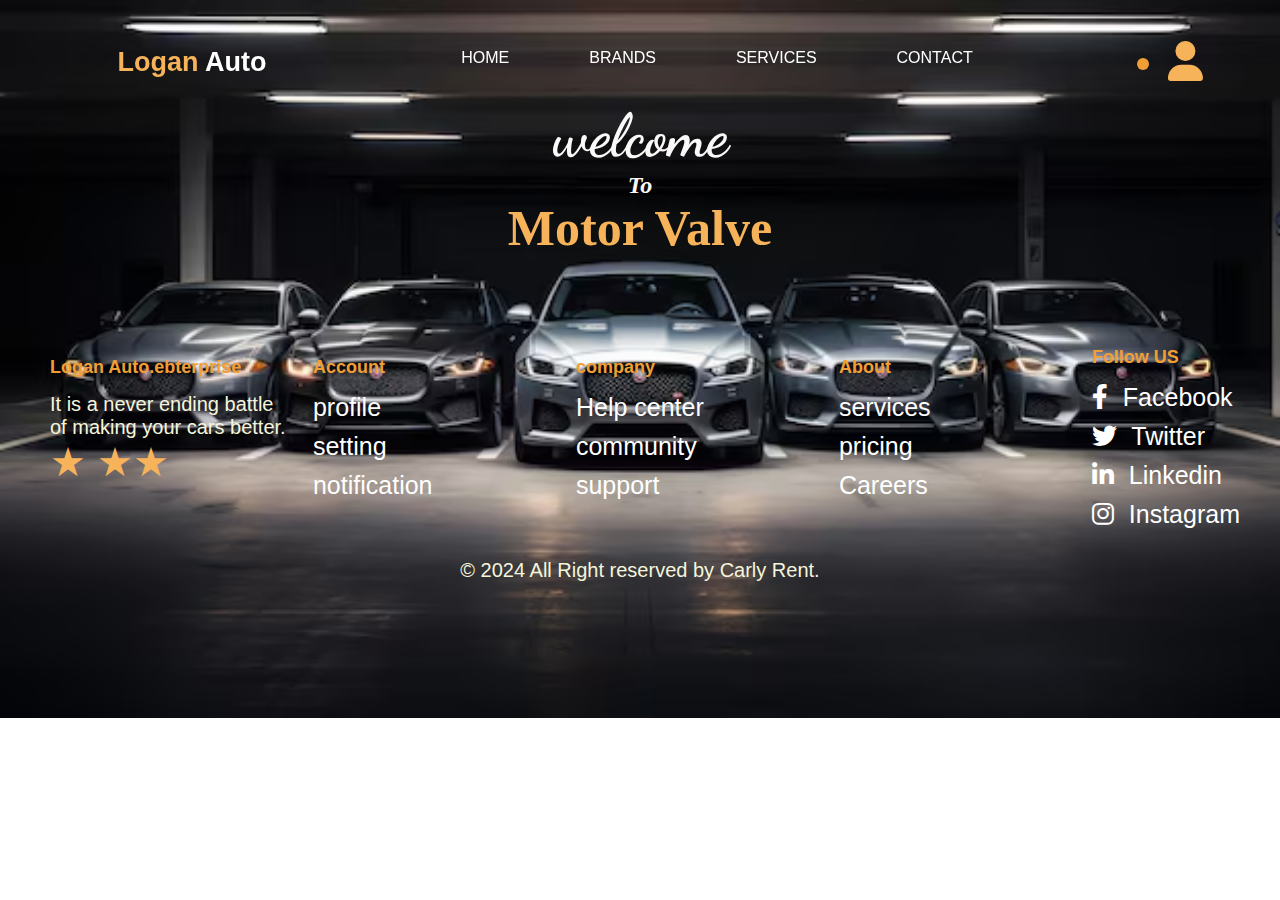
<file: index.html>
<!DOCTYPE html>
<html lang="en">
<head>
    <meta charset="UTF-8">
    <meta name="viewport" content="width=device-width, initial-scale=1.0">
    <title>Document</title>
       <!-- Link to your custom CSS -->
       <link rel="stylesheet" href="stayle.css">
       <a  id="Brand"> </a>
       <a href="Service.html"></a>
       <link rel="preconnect" href="https://fonts.googleapis.com">
       <link rel="preconnect" href="https://fonts.gstatic.com" crossorigin>
       <link href="https://fonts.googleapis.com/css2?family=Dancing+Script:wght@400..700&display=swap" rel="stylesheet">
       
</head>
<body>
   
   
    
      <!-- Fontshare link for custom font -->
      <link href="https://api.fontshare.com/v2/css?f[]=clash-display@300&display=swap" rel="stylesheet">
      
      <!-- FontAwesome link for icons -->
      <link href="https://cdnjs.cloudflare.com/ajax/libs/font-awesome/6.0.0-beta3/css/all.min.css" rel="stylesheet">

    
    

      <nav>
         
        <header>
            <h2><span>Logan</span> Auto</h2>
          
        </header>
  
          <!-- Navigation menu -->
          <ul class="nav-wrapper">
              <li><a href="index.html">HOME</a></li>
              <li><a href="Brand.html">BRANDS</a></li>
              <li><a href="Service.html">SERVICES</a></li>
              <li><a href="Contact.html">CONTACT</a></li>
          </ul>
  
        
         <ul class="user">
            <li><a href="sign.html"><i class="fas fa-user"></i></a></li>
         </ul>
      </nav>


  <!-- hero section -->
    <div class="hero">
        <h3>welcome </h3>
        <h2>To</h2>
       <h1>Motor</span> Valve</h1>
    </div>

    
 <!-- footer -->
    <footer>
        
     <footer class="footer">
        
        <div class="container">
            <div class="row">
              <div class="column">
                   <h3> Logan Auto.ebterprise</h3>
                   <p>It is a never ending battle of making your cars better. <span>&bigstar; &bigstar;&bigstar;</span></p>
                  

               </div>

                <div class="column">
                      <h3>Account</h3>
                 <ul>
                        <li><a href="">profile</a></li>
                        <li><a href="">setting</a></li>
                        <li><a href="">notification</a></li>
                 </ul>
             </div>

              <div class="column">
                   <h3>company</h3>
                   <ul>
                      <li><a href="">Help center</a></li>
                      <li><a href="">community</a></li>
                      <li><a href="">support</a></li>
                     </ul>
                </div>

                <div class="column">
                    <h3>About</h3>
                    <ul>
                       <li><a href="">services</a></li>
                       <li><a href="">pricing</a></li>
                       <li><a href="">Careers</a></li>
                      </ul>
                 </div>

                <div class="social-link">
                    <h3>Follow US </h3>
                    <ul>
                        <li><a href=""><i class="fab fa-facebook-f"></i> Facebook</a></li>
                        <li><a href=""><i class="fab fa-twitter"></i> Twitter</a></li>
                        <li><a href=""><i class="fab fa-linkedin-in"></i> Linkedin</a></li>
                        <li><a href=""><i class="fab fa-instagram"></i> Instagram</a></li>
                    </ul>
                </div>
            </div>
            
            <div class="row">
                <div class="text-center">
                  <p>&copy; 2024 All Right reserved by Carly Rent.</p>
                </div>
                

            </div>
        </div>
        
     </footer>
    
    </footer>
  
     
     
</body>
</html>
</file>
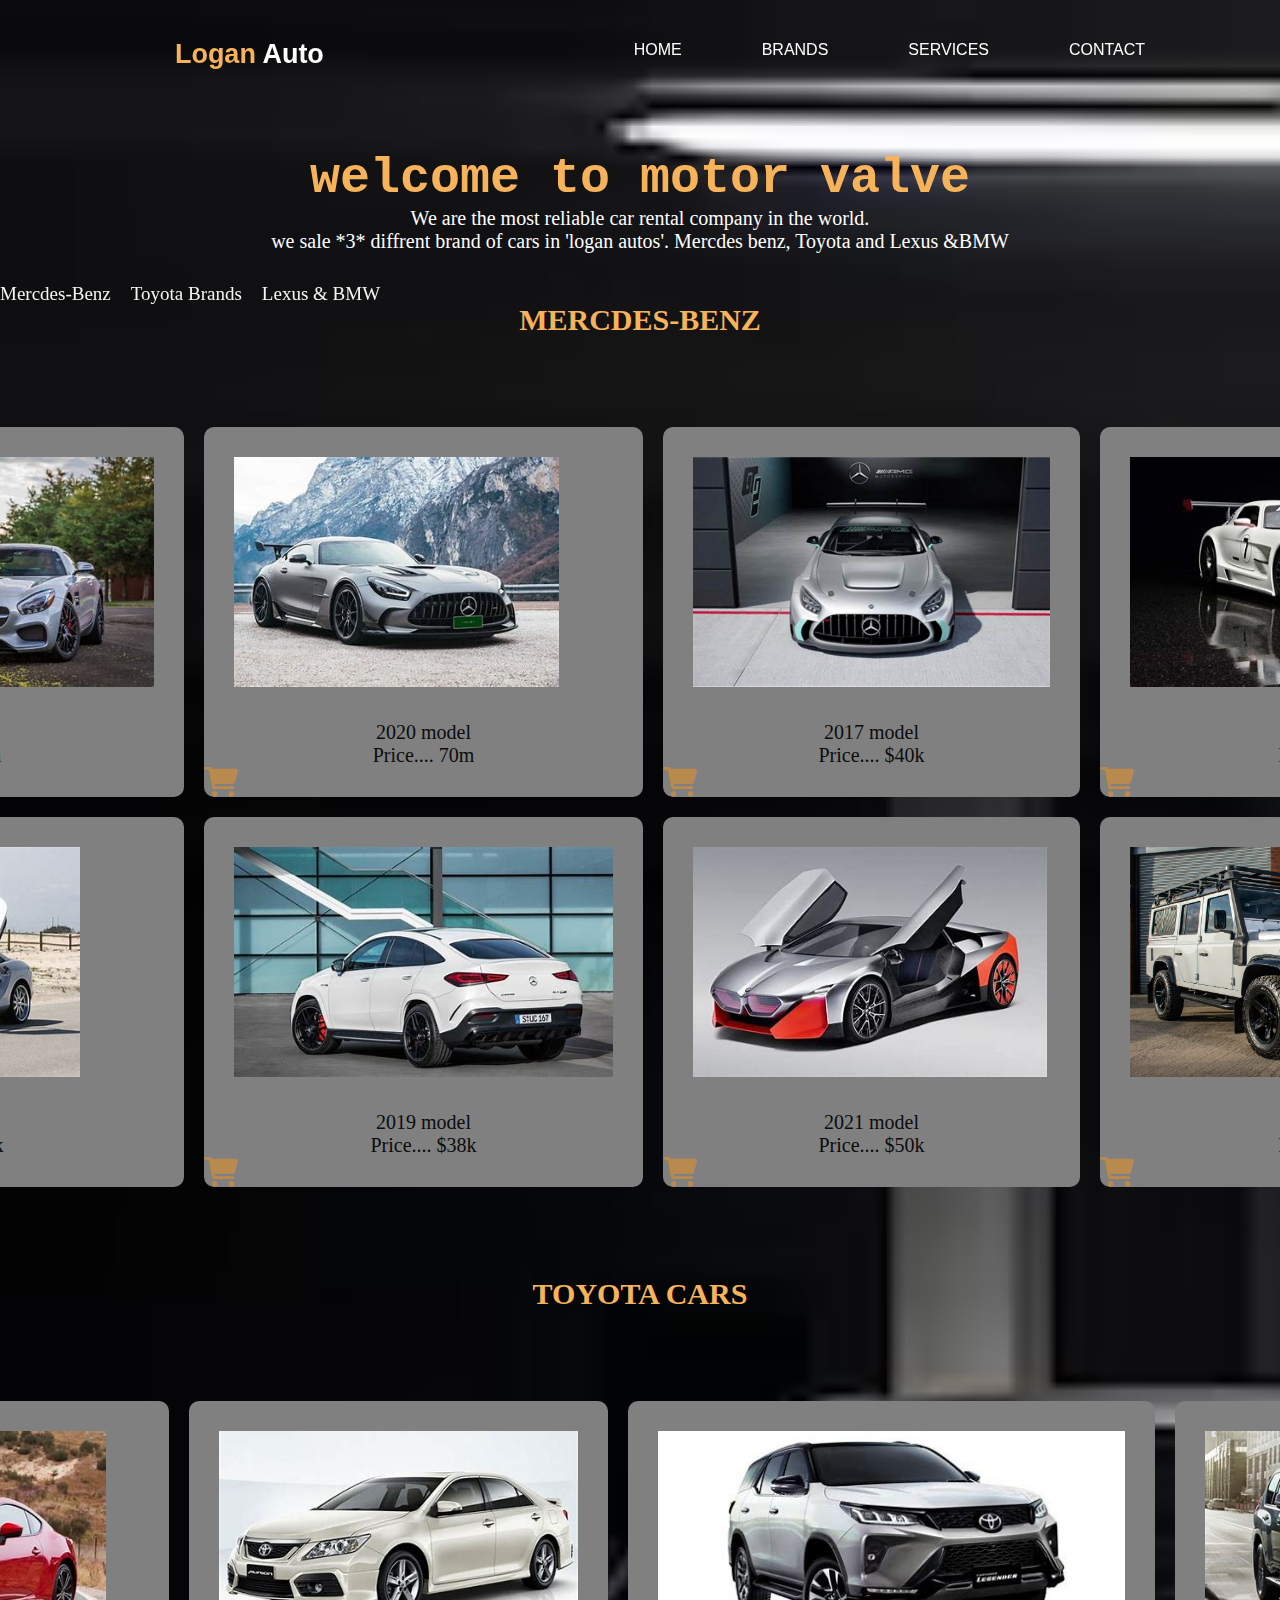
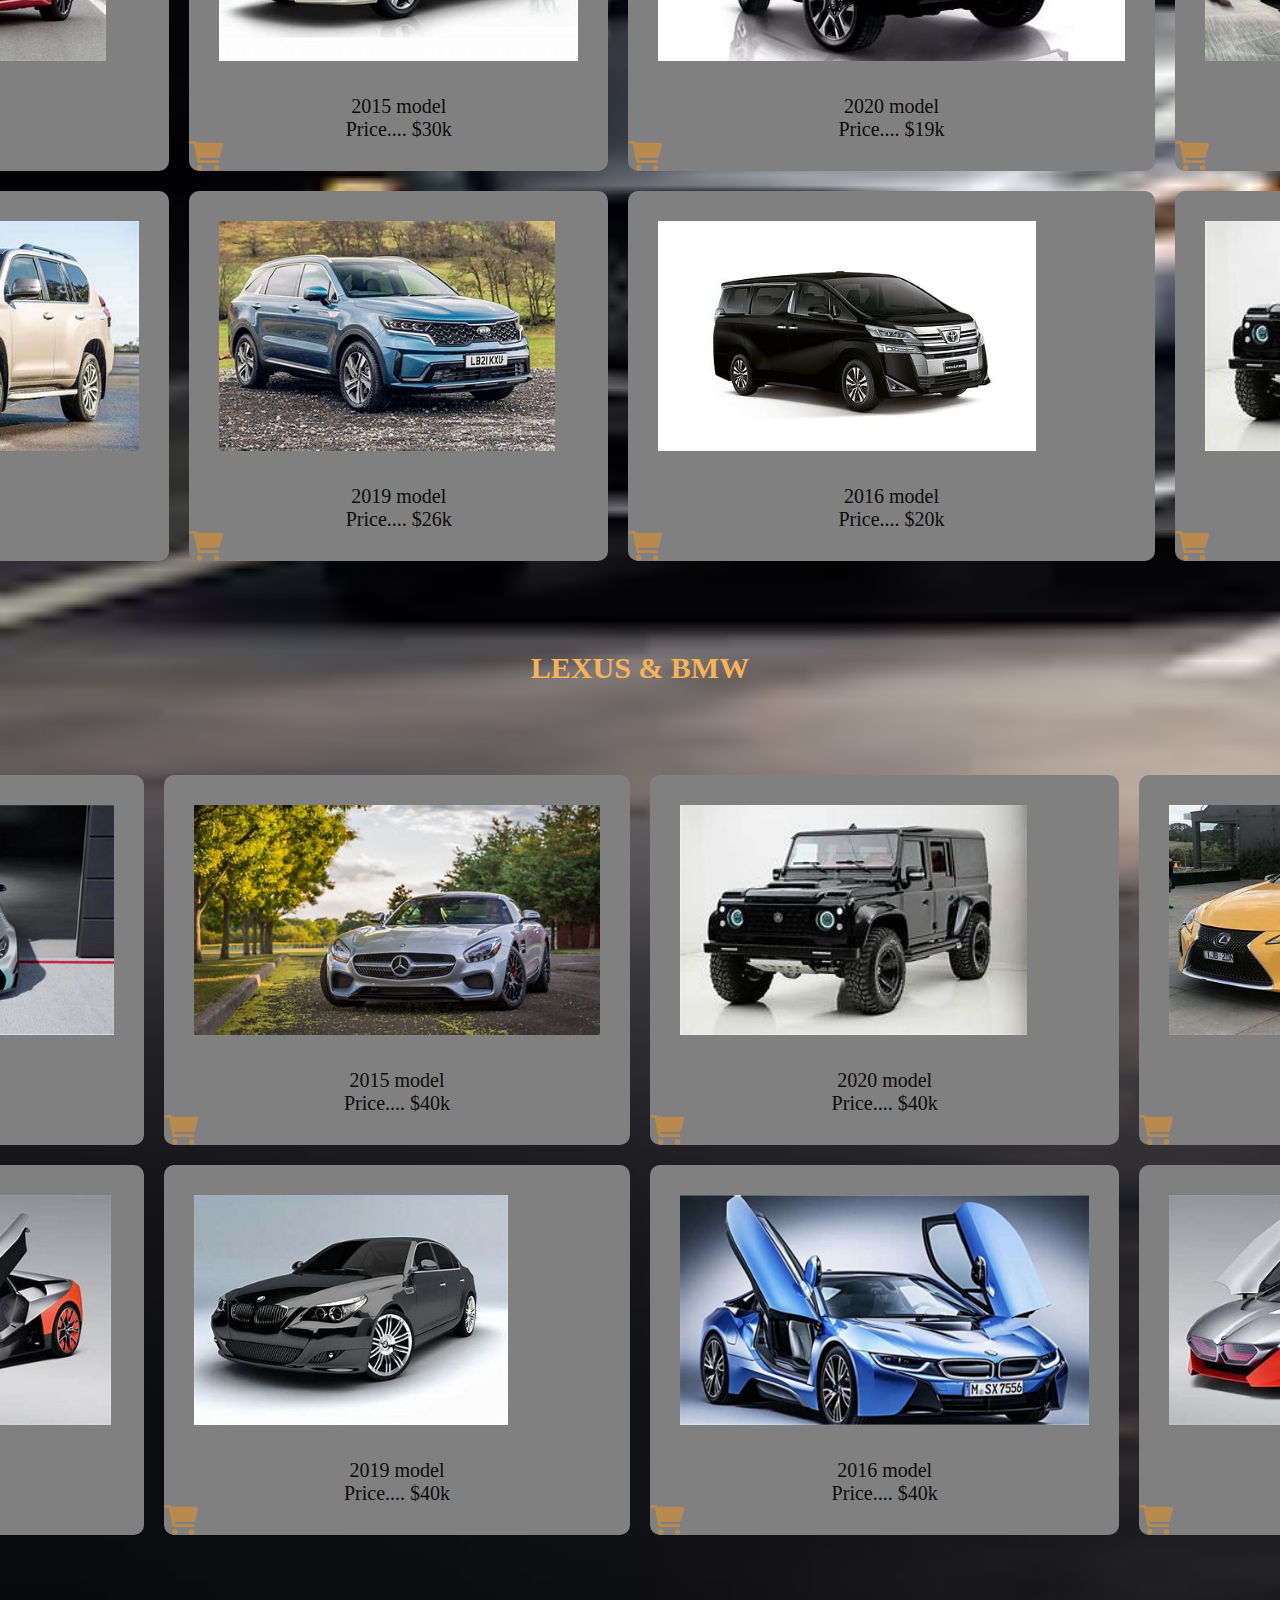
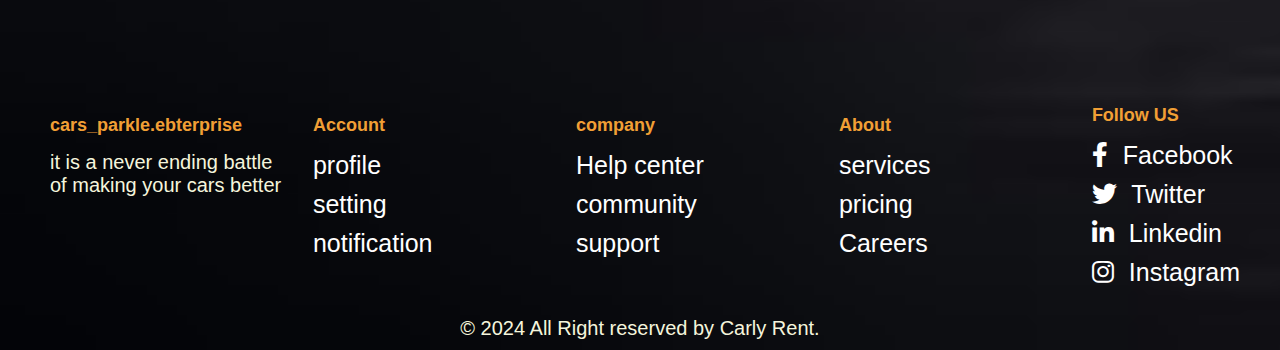
<file: Brand.html>
<!DOCTYPE html>
<html lang="en">
<head>
    <meta charset="UTF-8">
    <meta name="viewport" content="width=device-width, initial-scale=1.0">
    <title>Document</title>
    <link rel="stylesheet" href="stayle.css">
</head>
<body>
 
      <!-- Fontshare link for custom font -->
      <link href="https://api.fontshare.com/v2/css?f[]=clash-display@300&display=swap" rel="stylesheet">
      
      <!-- FontAwesome link for icons -->
      <link href="https://cdnjs.cloudflare.com/ajax/libs/font-awesome/6.0.0-beta3/css/all.min.css" rel="stylesheet">

     
    
      <nav>
         
        <header>
            <h2><span>Logan</span> Auto</h2>
          
        </header>
  
          <!-- Checkbox for mobile menu toggle -->
          <input type="checkbox" id="check">
  
          <!-- Navigation menu -->
          <ul class="nav-wrapper">
              <li><a href="index.html">HOME</a></li>
              <li><a href="Brand.html">BRANDS</a></li>
              <li><a href="Service.html">SERVICES</a></li>
              <li><a href="Contact.html">CONTACT</a></li>
  
              <!-- Close button for mobile menu -->
              <label for="check" class="close"><i class="fa-solid fa-xmark"></i></label>
          </ul>
  
          <!-- Open button for mobile menu -->
          <label for="check" class="open"><i class="fa-solid fa-bars"></i></label>
      </nav>


 <!-- //*........brand section..........*// -->
 <div class="brand-intro">
      <h1>
       welcome to motor valve
      </h1>
      <p> We are the most reliable car rental company in the world.</p>
      <p>we sale *3* diffrent brand of cars in 'logan autos'.
         Mercdes benz, Toyota and Lexus &BMW  </p>
    <ul>
        <li><a href="#m">Mercdes-Benz</a></li>   
        <li><a href="#t">Toyota Brands </a></li> 
        <li><a href="#4">Lexus & BMW</a></li>
    </ul>
    </div>

   <!-- car brand  name -->
    <h1 id="m" class="cars">MERCDES-BENZ</h1>

    
<div class="car-img">

    <div class="benz-img">
      <img src="pictures/OIP (1).jpg"  alt="">
      <p>2022 model</p>
      <p> Price.... 65m</p>
      <i class="fa-duotone fa-solid fa-cart-shopping"></i>
   </div>
   <div class="benz-img">
    <img  src="pictures/download.jpg" alt="">
    <p>2020 model</p>
    <p> Price.... 70m</p>
    <i class="fa-duotone fa-solid fa-cart-shopping"></i>
 </div>
 <div  class="benz-img">
    <img src="pictures/OIP (2).jpg" alt="">
    <p>2017 model</p>
    <p> Price.... $40k</p>
    <i class="fa-duotone fa-solid fa-cart-shopping"></i>
 </div>

 <div class="benz-img">
    <img  src="pictures/OIP (3).jpg" alt="">
    <p>2019 model</p>
    <p> Price.... $55k</p>
    <i class="fa-duotone fa-solid fa-cart-shopping"></i>
 </div>
 <div class="benz-img">
    <img src="pictures/OIP (4).jpg" alt="">
    <p>2017 model</p>
    <p> Price.... $45k</p>
    <i class="fa-duotone fa-solid fa-cart-shopping"></i>
 </div>
 <div class="benz-img">
    <img src="pictures/OIP (5).jpg" alt="">
    <p>2019 model</p>
    <p> Price.... $38k</p>
    <i class="fa-duotone fa-solid fa-cart-shopping"></i>
 </div>
 <div class="benz-img">
    <img src="pictures/OIP (6).jpg" alt="">
    <p>2021 model</p>
    <p> Price.... $50k</p>
    <i class="fa-duotone fa-solid fa-cart-shopping"></i>
 </div>
 <div class="benz-img">
    <img src="pictures/DSC_6888.jpg" alt="">
    <p>2020 model</p>
    <p> Price.... $40k</p>
    <i class="fa-duotone fa-solid fa-cart-shopping"></i>
 </div>

</div>

  <!-- car brand name 2 -->
     <h1 id="t" class="cars">TOYOTA CARS</h1>

<div class="car-img">

     <div class="benz-img">
        <img src="pictures/OIP (11).jpg" alt="">
        <p>2017 model</p>
        <p> Price.... $45k</p>
        <i class="fa-duotone fa-solid fa-cart-shopping"></i>
     </div>
     <div class="benz-img">
        <img src="pictures/OIP (12).jpg" alt="">
        <p>2015 model</p>
        <p> Price.... $30k</p>
        <i class="fa-duotone fa-solid fa-cart-shopping"></i>
     </div>
     <div class="benz-img">
        <img src="pictures/OIP (13).jpg" alt="">
        <p>2020 model</p>
        <p> Price.... $19k</p>
        <i class="fa-duotone fa-solid fa-cart-shopping"></i>
     </div>
     <div class="benz-img">
        <img src="pictures/OIP (15).jpg" alt="">
        <p>2018 model</p>
        <p> Price.... $20k</p>
        <i class="fa-duotone fa-solid fa-cart-shopping"></i>
     </div>
     <div class="benz-img">
        <img src="pictures/download (3).jpg" alt="">
        <p>2021 model</p>
        <p> Price.... $28k</p>
        <i class="fa-duotone fa-solid fa-cart-shopping"></i>
     </div>
     <div class="benz-img">
        <img src="pictures/OIP (17).jpg" alt="">
        <p>2019 model</p>
        <p> Price.... $26k</p>
        <i class="fa-duotone fa-solid fa-cart-shopping"></i>
     </div>
     <div class="benz-img">
        <img src="pictures/OIP (16).jpg" alt="">
        <p>2016 model</p>
        <p> Price.... $20k</p>
        <i class="fa-duotone fa-solid fa-cart-shopping"></i>
     </div>
     <div class="benz-img">
        <img src="pictures/OIP (18).jpg" alt="">
        <p>2020 model</p>
        <p> Price.... $30k</p>
        <i class="fa-duotone fa-solid fa-cart-shopping"></i>
     </div>

 </div>    

 <!-- car brand name3 -->
 <h1 id="4" class="cars"> LEXUS & BMW</h1>

 <div class="car-img">

      <div  class="benz-img">
         <img src="pictures/OIP (2).jpg" alt="">
         <p>2017 model</p>
         <p> Price.... $40k</p>
         <i class="fa-duotone fa-solid fa-cart-shopping"></i>
      </div>
      <div class="benz-img">
         <img  src="pictures/OIP (1).jpg" alt="">
         <p>2015 model</p>
         <p> Price.... $40k</p>
         <i class="fa-duotone fa-solid fa-cart-shopping"></i>
      </div>
      <div class="benz-img">
         <img  src="pictures/OIP (18).jpg" alt="">
         <p>2020 model</p>
         <p> Price.... $40k</p>
         <i class="fa-duotone fa-solid fa-cart-shopping"></i>
      </div>
      <div class="benz-img">
         <img  src="pictures/OIP (10).jpg" alt="">
         <p>2018 model</p>
         <p> Price.... $40k</p>
         <i class="fa-duotone fa-solid fa-cart-shopping"></i>
      </div>
      <div class="benz-img">
        <img src="pictures/OIP (6).jpg" alt="">
         <p>2021 model</p>
         <p> Price.... $40k</p>
         <i class="fa-duotone fa-solid fa-cart-shopping"></i>
      </div>
      <div class="benz-img">
         <img  src="pictures/OIP (8).jpg" alt="">
         <p>2019 model</p>
         <p> Price.... $40k</p>
         <i class="fa-duotone fa-solid fa-cart-shopping"></i>
      </div>
      <div class="benz-img">
         <img src="pictures/OIP (7).jpg" alt="">
         <p>2016 model</p>
         <p> Price.... $40k</p>
         <i class="fa-duotone fa-solid fa-cart-shopping"></i>
      </div>
      <div class="benz-img">
         <img  src="pictures/OIP (6).jpg" alt="">
         <p>2020 model</p>
         <p> Price.... $40k</p>
         <i class="fa-duotone fa-solid fa-cart-shopping"></i>
      </div>
  </div>    
 
 

      <!-- footer -->
    <footer>
       
    <footer class="footer">
       
       <div class="container">
           <div class="row">
             <div class="column">
                  <h3> cars_parkle.ebterprise</h3>
                  <p>it is a never ending battle of making your cars better</p>
                 

              </div>

               <div class="column">
                     <h3>Account</h3>
                <ul>
                       <li><a href="">profile</a></li>
                       <li><a href="">setting</a></li>
                       <li><a href="">notification</a></li>
                </ul>
            </div>

             <div class="column">
                  <h3>company</h3>
                  <ul>
                     <li><a href="">Help center</a></li>
                     <li><a href="">community</a></li>
                     <li><a href="">support</a></li>
                    </ul>
               </div>

               <div class="column">
                   <h3>About</h3>
                   <ul>
                      <li><a href="">services</a></li>
                      <li><a href="">pricing</a></li>
                      <li><a href="">Careers</a></li>
                     </ul>
                </div>

               <div class="social-link">
                   <h3>Follow US </h3>
                   <ul>
                       <li><a href=""><i class="fab fa-facebook-f"></i> Facebook</a></li>
                       <li><a href=""><i class="fab fa-twitter"></i> Twitter</a></li>
                       <li><a href=""><i class="fab fa-linkedin-in"></i> Linkedin</a></li>
                       <li><a href=""><i class="fab fa-instagram"></i> Instagram</a></li>
                   </ul>
               </div>
           </div>
           
           <div class="row">
               <div class="text-center">
                 <p>&copy; 2024 All Right reserved by Carly Rent.</p>
               </div>
               

           </div>
       </div>
       
    </footer>
   
   </footer>
     
</body>
</html>
</file>
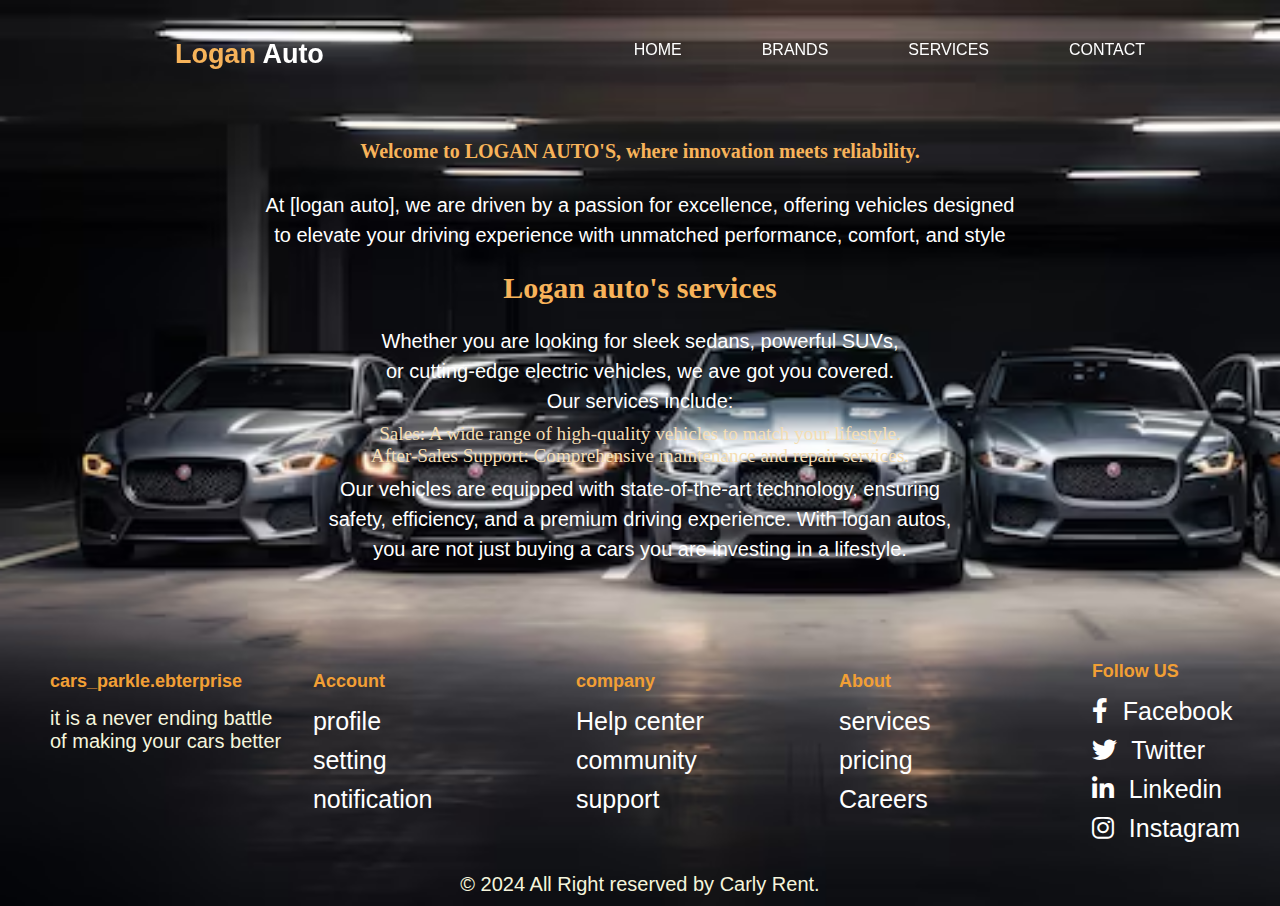
<file: Service.html>
<!DOCTYPE html>
<html lang="en">
<head>
    <meta charset="UTF-8">
    <meta name="viewport" content="width=device-width, initial-scale=1.0">
    <title>Document</title>
    <link rel="stylesheet" href="stayle.css">
</head>
<body>
 
      <!-- Fontshare link for custom font -->
      <link href="https://api.fontshare.com/v2/css?f[]=clash-display@300&display=swap" rel="stylesheet">
      
      <!-- FontAwesome link for icons -->
      <link href="https://cdnjs.cloudflare.com/ajax/libs/font-awesome/6.0.0-beta3/css/all.min.css" rel="stylesheet">
     
      <nav>

        <header>
            <h2><span>Logan</span> Auto</h2>
          
        </header>
  
          <!-- Checkbox for mobile menu toggle -->
          <input type="checkbox" id="check">
  
          <!-- Navigation menu -->
          <ul class="nav-wrapper">
              <li><a href="index.html">HOME</a></li>
              <li><a href="Brand.html">BRANDS</a></li>
              <li><a href="Service.html">SERVICES</a></li>
              <li><a href="Contact.html">CONTACT</a></li>
  
              <!-- Close button for mobile menu -->
              <label for="check" class="close"><i class="fa-solid fa-xmark"></i></label>
          </ul>
  
          <!-- Open button for mobile menu -->
          <label for="check" class="open"><i class="fa-solid fa-bars"></i></label>
      </nav>

      
         <!-- car service -->
      <div class="service">
             <h3>Welcome to LOGAN AUTO'S, where innovation meets reliability.</h3>
            <P>At [logan auto], we are driven by a passion for excellence,
              offering vehicles designed <br> to  elevate your driving 
              experience with unmatched performance, comfort, and style</P>

           <h2>Logan auto's services  </h2>
           <p>Whether you are looking for sleek sedans, powerful SUVs, 
            <br> or cutting-edge electric vehicles, we ave got you covered. <br> Our services include: </p>
            <ol>
              <li>Sales: A wide range of high-quality vehicles to match your lifestyle. </li>
              <li>After-Sales Support: Comprehensive maintenance and repair services. </li>
            </ol>
            <p>Our vehicles are equipped with state-of-the-art technology,  ensuring <br>
               safety, efficiency, and a premium driving experience.  With logan autos,<br>
               you are not just buying a cars you are investing in a lifestyle.</p>
       </div>


        <!-- footer -->
    <footer class="footer">
       
       <div class="container">
           <div class="row">
             <div class="column">
                  <h3> cars_parkle.ebterprise</h3>
                  <p>it is a never ending battle of making your cars better</p>
                 

              </div>

               <div class="column">
                     <h3>Account</h3>
                <ul>
                       <li><a href="">profile</a></li>
                       <li><a href="">setting</a></li>
                       <li><a href="">notification</a></li>
                </ul>
            </div>

             <div class="column">
                  <h3>company</h3>
                  <ul>
                     <li><a href="">Help center</a></li>
                     <li><a href="">community</a></li>
                     <li><a href="">support</a></li>
                    </ul>
               </div>

               <div class="column">
                   <h3>About</h3>
                   <ul>
                      <li><a href="">services</a></li>
                      <li><a href="">pricing</a></li>
                      <li><a href="">Careers</a></li>
                     </ul>
                </div>

               <div class="social-link">
                   <h3>Follow US </h3>
                   <ul>
                       <li><a href=""><i class="fab fa-facebook-f"></i> Facebook</a></li>
                       <li><a href=""><i class="fab fa-twitter"></i> Twitter</a></li>
                       <li><a href=""><i class="fab fa-linkedin-in"></i> Linkedin</a></li>
                       <li><a href=""><i class="fab fa-instagram"></i> Instagram</a></li>
                   </ul>
               </div>
           </div>
           
           <div class="row">
               <div class="text-center">
                 <p>&copy; 2024 All Right reserved by Carly Rent.</p>
               </div>
               

           </div>
       </div>
       
    </footer>
   
   </footer>
     
</body>
</html>
</file>
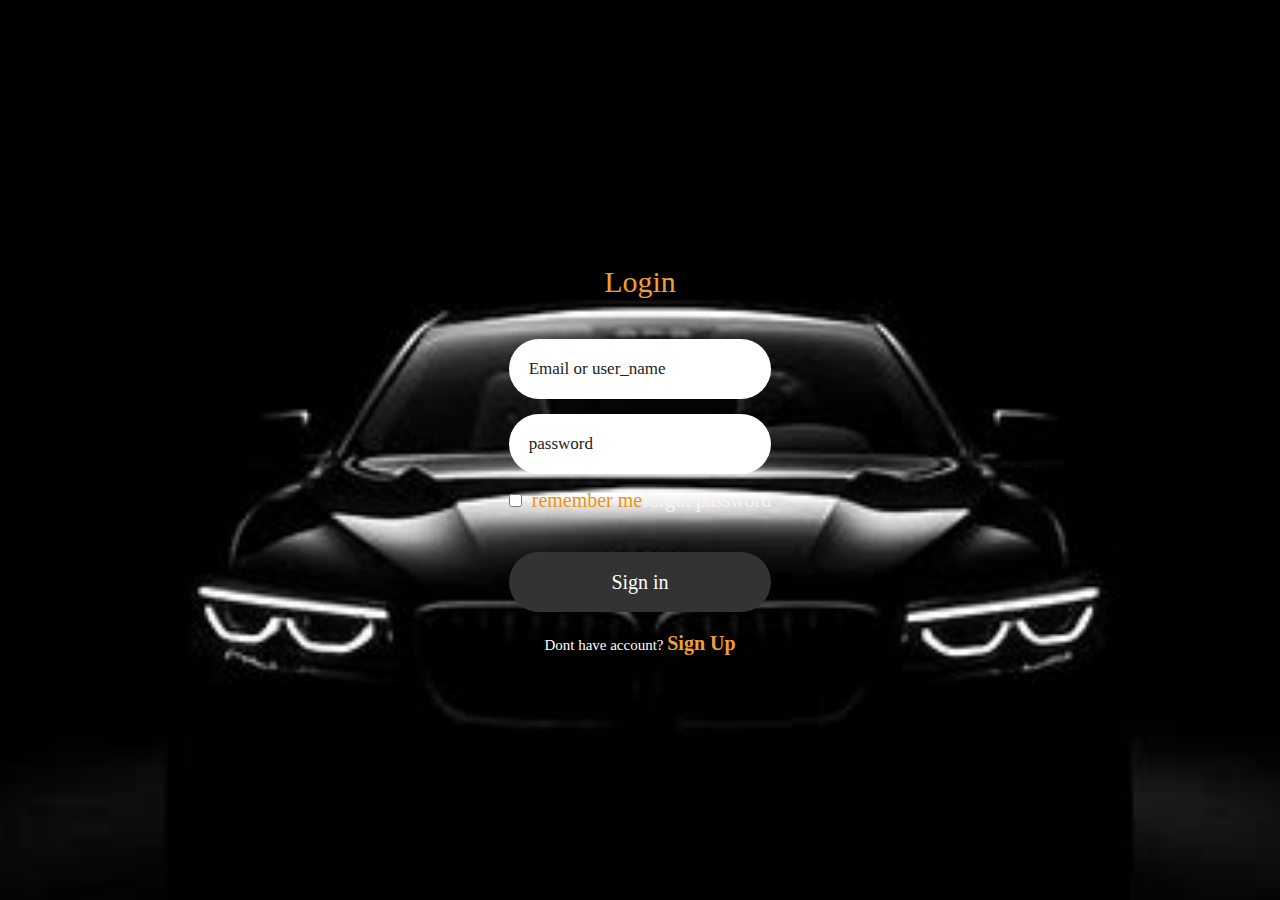
<file: sign.html>
<!DOCTYPE html>
<html lang="en">
<head>
    <meta charset="UTF-8">
    <meta name="viewport" content="width=device-width, initial-scale=1.0">
    <title>Document</title>
    <link rel="stylesheet" href="sign in.css">
</head>
<body>

<!-- login section -->
    <div class="login">
       <div class="login-header">
            <header>Login</header>
       </div>

     <!-- input -->
       <div class="input-box">
         <input type="text" class="input-field" placeholder="Email or user_name" autocomplete="on" required>
       </div>

       <div class="input-box">
        <input type="password" class="input-field" placeholder="password" autocomplete="on" required>
      </div>


      <!-- forgot password -->
      <div class="forgot">
      <section >
       <input type="checkbox" id="check">
       <label for="check">remember me</label>
      </section>
      <section>
        <a href="#">forgot password</a>
      </section>
      </div>

      <!-- submit button -->
      <div>
        <button class="submit-btn" id="submit"> <a href="Brand.html">Sign in</a></button>
        <label for="submit"></label>
      </div>
       <div class="sign-up-link">
          <p>Dont have account? <a href="#">Sign Up</a></p>
       </div>


    </div>
</body>
</html>
</file>
<file: stayle.css>
*{
    margin: 0;
    padding: 0;
}

body{
    background:url('sports-cars-collection-wallpaper-jaguar_970779-1425.avif') no-repeat;
    background-size: cover;
    background-repeat: no-repeat;
}


/* ......navbar secction...*/

nav{
    display: flex;
    justify-content: space-around;
    align-items: center;
    padding: 10px 0;
    position: absolute;
    padding-top: 30px;
    z-index: 1000;
    width: 100%;
    color: rgb(241, 159, 53);
    position: fixed;
    margin: 0 20PX;
    flex-wrap: wrap;
    font-family: "Dangrek", sans-serif;
    font-weight: 400;
    font-style: normal;
    
}
nav .nav-wrapper{
    display: flex;
    gap: 80px;
}
nav .nav-wrapper li{
    list-style: none;
}
nav .nav-wrapper li a{
    text-decoration: none;
    color: white;
}

.nav-wrapper li a:hover{
    color: rgb(241, 159, 53);
    transition: all ease-in-out 0.5s;
  
}

header h2{
    color: white;
    padding-top: 9px;
   text-align: right;
    font-size: 27px;
}

header span{
    color: rgb(247, 179, 90);
}

.hero{
    color: rgb(250, 249, 248);
    text-align: center;
    padding-top: 100px;
}

.hero h3{
    font-size: 60px;
    font-family: "Dancing Script", cursive;
}

.hero h1{
    font-family: algerian;
    color: rgb(247, 179, 90);
    font-size: 50px;
}

.hero h2{
    font-size: x-large;
    font-style: oblique;
}

.user{
    font-size: 40px;
    padding-top: 10px;

}

.user i{
    color: rgb(247, 179, 90);
   
}

/*......foooter section....*/

.footer{
    width: 100%;
    opacity: 3.9;
    font-size: 25px;
    color: rgb(241, 159, 53);
   padding-top: 90px;
    font-family: Arial, sans-serif;
 }

 .footer h3{
     font-size: 18px;
     margin-bottom: 15px;
 }

 .footer p{
     font-size: 20px;
     margin-bottom: 10px;
 }
 
 .footer ul{
     list-style: none;
     padding: 0;
     margin: 0;
 
 }
 
 .footer ul li{
     margin-bottom: 10px;
 }

 .footer ul li a{
     color: white;
     text-decoration: none;
     transition: all ease-in-out 0.5s;
 }
 
 .footer ul li a:hover{
     color: rgb(16, 154, 240);
 }
 
 .social-link li a i{
     margin-right: 8px;
 }
 
 .container {
     max-width: 1200px;
     margin: 0 auto;
 }

 .row{
     display: flex;
     opacity: 4.9;
     flex-wrap: wrap;
 }

 .column{
     flex: 1;
     min-width: 200px;
     margin: 10px;
 }
 
 .column p{
     color: beige;
 }

 .column p span{
 color: rgb(247, 179, 90);
 font-size: 40px;
 }
 
 .text-center{
     text-align: center;
     width: 100%;
     margin-top: 20px;
 }
 
 .text-center p{
    
     color: beige;
 }


 /* ....brand section*/

 .brand-intro{
    color: white;
    text-align: center;
    padding-top: 150px;
    padding-bottom: 40px;
 }

 .brand-intro h1{
    font-size: 50px;
    font-family: 'Courier New', Courier, monospace;
    color: rgb(247, 179, 90);
 }

 .brand-intro p{
    font-size: 20px;
 }

 .brand-intro ul{
    position: fixed;
    display: flex;
    justify-content: center;
    flex-direction: row;
    gap: 20px;
    padding-top: 30px;
 }

 .brand-intro li{
    list-style: none;
 }

 .brand-intro a{
    color: rgb(247, 245, 242);
    text-decoration: none;
    font-size: 19px;
 }

 .brand-intro li a:hover{
    color: rgb(247, 179, 90);
    transition: all ease-in-out 0.3s;
 }

 .cars{
    font-size: 30px;
    color: rgb(247, 179, 90);
    text-align: center;
    padding: 10px;
 }

 .car-img{
    
    display: grid;
    grid-template-columns: repeat(4, 1fr);
    gap: 20px;
    padding: 80px;
    justify-content: center;
 }

 .benz-img{
    width: 100%;
    height: 100%;
    border-radius: 10px;
    box-sizing: border-box;
    background-color: gray;
 }

 .benz-img img{
    height: 230px;
    margin: 30px;
 }

 .car-img  :hover{
    transition: all ease-in-out 0.3s;
    transform: scale(1.05);
 }

.benz-img p{
    font-size: 20px;
    text-align: center;
    color: rgb(12, 12, 12);
    font-family: algerian;
}

.benz-img i{
  color: rgb(184, 138, 77);
  justify-items: center;
  font-size: 30px;
  
}


/*......service section...*/

.service{
    color: white;
    text-align: center;
    padding-top: 120px;
    letter-spacing: normal;
}

.service h3{
    font-size: 20px;
    color: rgb(247, 179, 90);
    font-family: serif;
    padding: 20px;
}

.service h2{
    font-size: 30px;
    font-family: inherit;
    color: rgb(247, 179, 90);
    padding: 14px;
}

.service p{
    padding: 7px;
    font-size: 20px;
    font-family: Arial, Helvetica, sans-serif;
    line-height: 30px;
}

.service ol{
    color: wheat;
    font-size: larger;
}

  /* ....contactsection.... */

 #contact{
    margin-top: 1px;
    width: 100%;
    height: 100%;
    color: white;
    height: fit-content;
    padding-top: 100px;
   }

.contact-section{
    display: flex;
    justify-content: space-between;
    align-items: flex-start;
    padding: 20px;
    flex-wrap: wrap;
    gap: 20px;
}

.contact-section .contact-info{
    width: 50%;
}

.contact-info h1{
    font-size: 40px;
    width: 100%;
    margin-bottom: 18px;
    font-family: 'Times New Roman', Times, serif;
}

.contact-info p{
    font-size: 16px;
    margin-bottom: 12px;
    font-weight: bold;
    font-family: "Algerian", serif;
}

.contact-info p span{
    font-weight: bolder;
    font-size: 30px;
    color: rgb(247, 179, 90);
}

.contact-info p i{
    margin-right: 8px;
    color: rgb(247, 179, 90);
    font-size: 27px;
}

.contact-section, 
.contact-form{
flex: 1;
padding: 20px;
border-radius: 5px;
}

.contact-form form{
    display: flex;
    flex-direction: column;
}

.contact-form label{
    margin-bottom: 5px;
    font-size: 20px;
   color: rgb(250, 249, 248);
    font-family: Arial, Helvetica, sans-serif;
    font-weight: bold;
}

.contact-form input,
 .contact-form textarea{
    margin-bottom: 10px;
    padding: 10px;
    width: 100%;
    opacity: 0.8;
    border: 1px solid rgb(252, 251, 251);
    border-radius: 5px;
}

.tweet-button{
    border: none;
    color: white;
    padding: 15px;
    border-radius: 50px;
    background-color: rgb(53, 50, 57);
    font-size: 20px;
    margin: 0 70px;
    text-decoration: none;
    font-family: 'Lucida Sans';
}

.tweet-button:hover{
    color: rgb(222, 222, 13);
    background-color: rgb(74, 69, 62);
}




#check {display: none;}
    .open, .close{
        position: absolute;
        color: rgb(18, 17, 17);
        cursor: pointer;
        font-size: 1.5rem;
        display: none;
    }
    .open{
       top: 50%;
        padding-top: 23px;
        right: 20px;
        transform: translateY(-50%);
    }
    .close{
      padding-bottom: 20px;
        top: 20px;
        left: 20px;
    }

@media (max-width: 768px){
    body, ul {
        margin: 0;
        padding: 0;
        list-style: none;
    }
    header{
        padding-right:140px ;
    }
    
    nav{
            flex-wrap: wrap; /* Allows wrapping for smaller screens */
            padding: 10px 15px;
        }
    

    .nav-wrapper {
        display: none; /* Hidden by default for mobile menu */
        flex-direction: column; /* Stack items vertically */
        width: 50%;
        opacity: 0.8;
        position: absolute;
        top: 60px; 
        background-color: rgb(2, 2, 2);
        right: 0;
        box-shadow: 0 2px 5px rgba(7, 7, 7, 9.1);
        z-index: 9;
    }
    nav .nav-wrapper{
        gap: 30px;
    }
    .nav-wrapper li {
        display: none;
    
    }
    

    .nav-wrapper li a {
        padding: 10px 15px;
        font-size: 18px;
        text-align: left;
        color: black;
    }

    .nav-wrapper a:hover {
        background-color: rgba(185, 157, 3, 0.8);
    }


  
   
    .open,
    .close {
        padding-top: 50px;
        font-size: 50px;
        padding-left: 260px;
        display: block;
        font-size: 24px;
        cursor: pointer;
    }

    #check:checked ~ .nav-wrapper li {
        display: flex; /* Show menu when the checkbox is checked */
    }

     #check:checked .nav-wrapper li .open{
        display: none;
     }

    #check:checked ~ .open {
        display: block; /* Hide the "hamburger" icon when menu is open */
    }

.close{
        display: none;
        position: absolute;
        top: 15px;
        left: 20px;
    }

    #check:checked ~ .nav-wrapper .close {
        
        display: none; /* Show the "close" icon */
        position: absolute;
        left: 20px;
       
    }
.open {
    position: absolute;
    top: 15px;
    left: 20px;
    color: aliceblue;
}
.user{
    font-size: 22px;
    padding-right: 105px;
}

    .row{
        display: flex;
        flex-direction: column-reverse;
        font-size: 28px;
    }

    .brand-intro h1{
        font-size: 28px;
    }
    .brand-intro p{
        font-size: 16px;
    }
    .car-img{
    
        display: grid;
        grid-template-columns: repeat(1, 1fr);
        gap: 10px;
        padding: 100px;
        justify-content: center;
     }
     
 .benz-img{
    width: 100%;
    height: 100%;
    border-radius: 10px;
    box-sizing: border-box;
    background-color: gray;
 }

 .benz-img img{
    height: 170px;
    margin: 10px;
 }
 .service h3{

 font-size: 20px;
 font-weight: 800;
 }
 .service p{
    font-size: 28px;
 }
 .service h2{
    font-size: 0px6
 }
 .service ol{
    font-size: 23px;
 }



}
</file>
<file: sign in.css>
*{
    margin: 0;
    padding: 0;
    box-sizing: border-box;
    font-family: 'Times New Roman', Times, serif;
}
body{
    background:url('th.jpg') no-repeat;
    background-size: cover;
    background-repeat: no-repeat;
   display: flex;
   justify-content: center;
   align-items: center;
   min-height: 100vh;

}

/* login section */
.login-box{
    display: flex;
    justify-content: center;
    flex-direction: column;
    width: 440px;
    height: 480px;
    padding: 30px;
}

.login-header{
    text-align: center;
    margin: 20px 0 40px 0;
}

.login-header header{
    color: rgb(241, 159, 53);
    font-size: 30px;
    font-style: 600;
}

.input-box .input-field{
    width: 100%;
    height: 60px;
    font-size: 17px;
    padding: 0 20px;
    margin-bottom: 15px;
    border-radius: 30px;
    border: none;
    outline: none;
    transition: all ease-in-out 0.3s;
}

::placeholder{
    font-weight: 500;
    color: #222;
}

.input-field :focus{
    width: 105%;
}

.forgot{
    display: flex;
    justify-content: space-between;
    margin-bottom: 40px;
}

section{
    display: flex;
    align-items: center;
    font-size: 20px;
    color: rgb(240, 144, 18);
}

#check{
    margin-right: 10px;
}

a{
    text-decoration: none;
}

a :hover{
    text-decoration: underline;
}

section a{
    color: #faf2f2;
}

.input-submit{
    position: relative;
}

.submit-btn{
    width: 100%;
    height: 60px;
    color: #fff;
    background-color: #333;
    border: none;
    border-radius: 30px;
    cursor: pointer;
    transition: 0.3s;
}

.submit-btn a{
    color: #fff;
   text-decoration: none;
    font-size: 20px;
}

.submit-btn :hover{
   color: aquamarine;
    transform: scale(1.05, 1);
}

.sign-up-link{
    text-align: center;
    font-size: 15px;
    margin-top: 20px;
}

.sign-up-link p{
    color: #fff;
}

.sign-up-link a{
    color: rgb(241, 159, 53);
    font-weight: 600;
    font-size: 20px;
}
</file>
